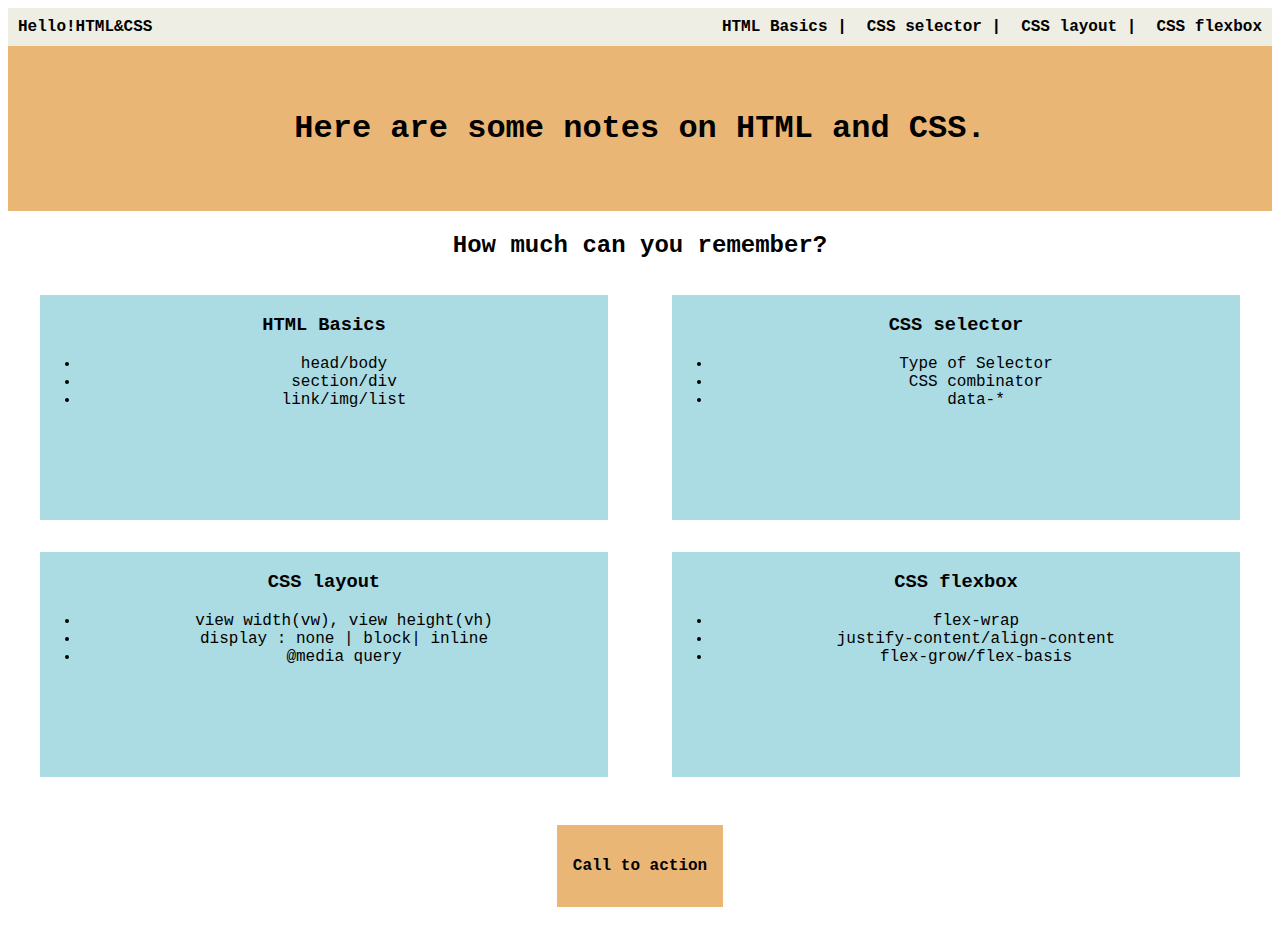
<file: Week-1/Assignment-2/index.html>
<!DOCTYPE html>
<html>

<head>
    <title>
        Hello!HTML&CSS
    </title>
    <link rel="stylesheet" href="css/base.css">
    <link rel="stylesheet" href="css/flexbox.css">
</head>

<body>

    <div class="nav-container">
        <div class="web-name">Hello!HTML&CSS</div>
        <div class="item-1">HTML Basics |</div>
        <div class="item-2 item">CSS selector |</div>
        <div class="item-3 item">CSS layout |</div>
        <div class="item-4 item">CSS flexbox</div>
    </div>
    <h1 id="welcome-msg">Here are some notes on HTML and CSS.</h1>
    <h2 id="session-title">How much can you remember?</h2>
    <div class="content-container">
        <div class="row-1">
            <div class="content-1">
                <h3>HTML Basics</h3>
                <ul>
                    <li>head/body</li>
                    <li>section/div</li>
                    <li>link/img/list</li>
                </ul>
            </div>
            <div class="content-2">
                <h3>CSS selector</h3>
                <ul>
                    <li>Type of Selector</li>
                    <li>CSS combinator</li>
                    <li>data-*</li>
                </ul>
            </div>
        </div>
        <div class="row-2">
            <div class="content-3">
                <h3>CSS layout</h3>
                <ul>
                    <li>view width(vw), view height(vh)</li>
                    <li>display : none | block| inline</li>
                    <li>@media query</li>
                </ul>
            </div>
            <div class="content-4">
                <h3>CSS flexbox</h3>
                <ul>
                    <li>flex-wrap</li>
                    <li>justify-content/align-content</li>
                    <li>flex-grow/flex-basis</li>
                </ul>
            </div>
        </div>
        <div id="botton">Call to action</div>
    </div>
</body>

</html>
</file>
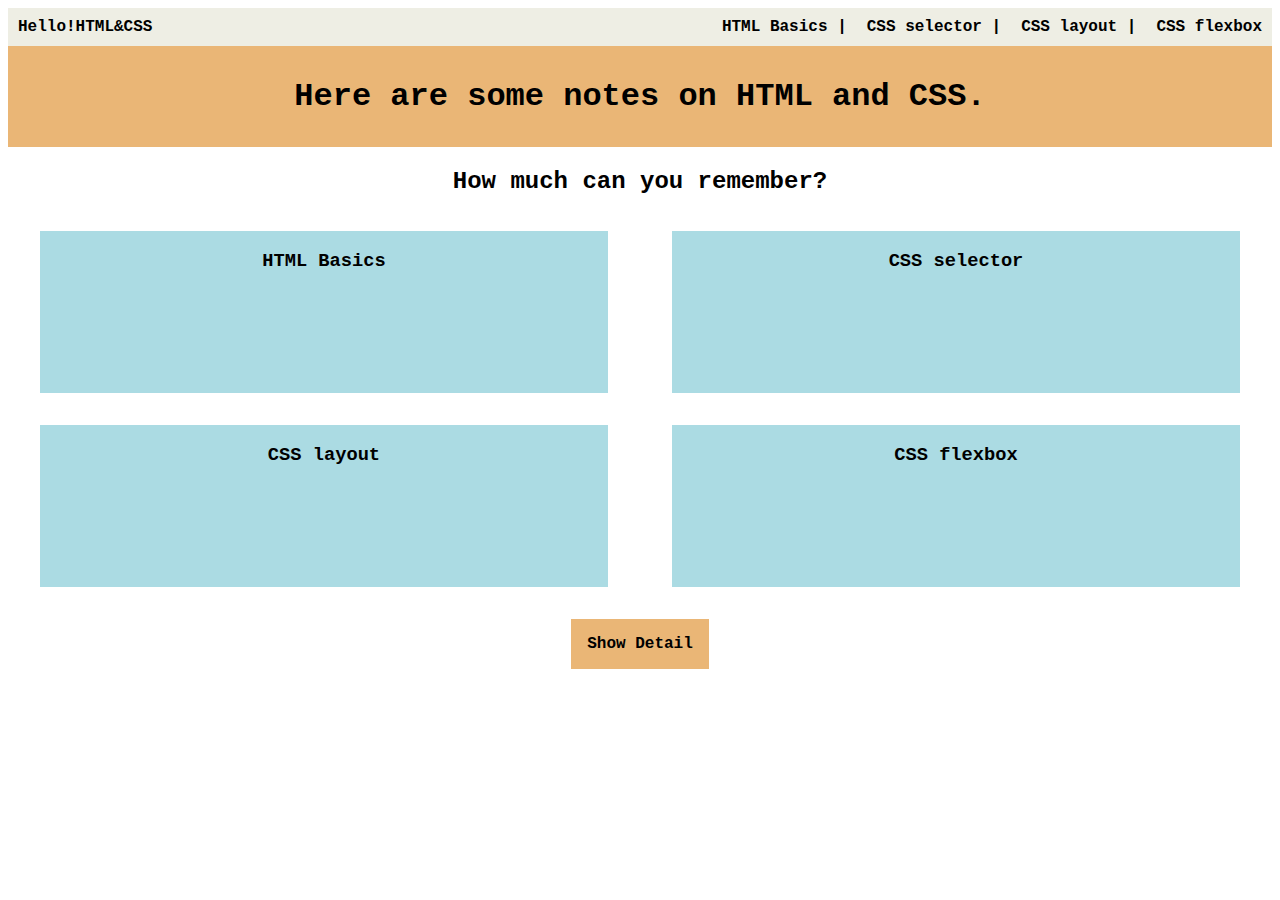
<file: Week-2/Assignment-4/index.html>
<!DOCTYPE html>
<html>

<head>
    <title>
        Hello!HTML&CSS
    </title>
    <link rel="stylesheet" href="css/base.css">
    <link rel="stylesheet" href="css/flexbox.css">
</head>

<body>
    <div class="nav-container">
        <div class="web-name">Hello!HTML&CSS</div>
        <div class="item-1">HTML Basics |</div>
        <div class="item-2 item">CSS selector |</div>
        <div class="item-3 item">CSS layout |</div>
        <div class="item-4 item">CSS flexbox</div>
    </div>
    <h1 id="welcome-msg">Here are some notes on HTML and CSS.</h1>
    <h2 id="session-title">How much can you remember?</h2>
    <div class="content-container">
        <div class="row-1">
            <div class="content-1">
                <h3>HTML Basics</h3>
            </div>
            <div class="content-2">
                <h3>CSS selector</h3>
            </div>
        </div>
        <div class="row-2">
            <div class="content-3">
                <h3>CSS layout</h3>
            </div>
            <div class="content-4">
                <h3>CSS flexbox</h3>
            </div>
        </div>
        <div id="button">Show Detail</div>
    </div>
    <div class="hidden-content-container">
        <div class="row-1">
            <div class="content-1">
                <ul>
                    <li>head/body</li>
                    <li>section/div</li>
                    <li>link/img/list</li>
                </ul>
            </div>
            <div class="content-2">
                <ul>
                    <li>Type of Selector</li>
                    <li>CSS combinator</li>
                    <li>data-*</li>
                </ul>
            </div>
        </div>
        <div class="row-2">
            <div class="content-3">
                <ul>
                    <li>view width(vw), view height(vh)</li>
                    <li>display : none | block| inline</li>
                    <li>@media query</li>
                </ul>
            </div>
            <div class="content-4">
                <ul>
                    <li>flex-wrap</li>
                    <li>justify-content/align-content</li>
                    <li>flex-grow/flex-basis</li>
                </ul>
            </div>
        </div>
    </div>
    <script src="app.js"></script>
</body>

</html>
</file>
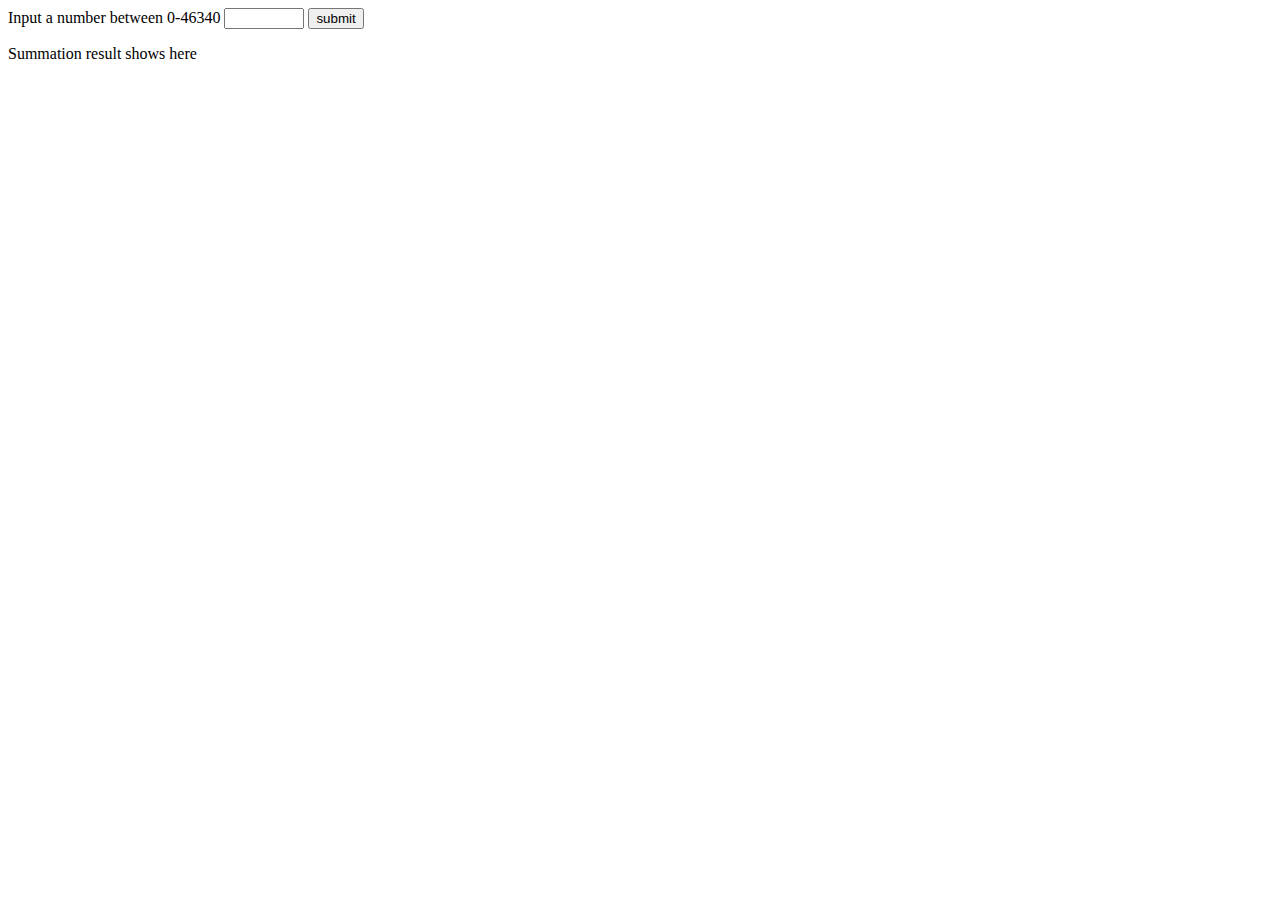
<file: Week-3/Assignments/src/main/resources/static/sum.html>
<!DOCTYPE html>
<html lang="en">
<head>
    <meta charset="UTF-8">
    <title>Summation</title>
</head>
<body>
<label for="inputNum">Input a number between 0-46340 </label>
<!--avoid overflow, set max-->
<!--Since int.MAX_VALUE=2147483647, use summation equation, when input>46340, it overflows.-->
<input type="number" id="inputNum" min="0" max="46340">
<button id="submitBtn">submit</button>
<p id="result">Summation result shows here</p>
<script>
    let submitBtn = document.getElementById("submitBtn");
    submitBtn.addEventListener('click', (event)=>{
        let inputNum = document.getElementById("inputNum").value;
        // since user can direct type-in and causing overflow...
        if (inputNum<0 || inputNum>46340){
            alert("Please enter a number in the valid range! (> <,)")
        }
        let xhr = new XMLHttpRequest();
        xhr.onreadystatechange = () => {
            if(xhr.readyState===4 && xhr.status===200){
                document.getElementById("result").innerText = xhr.responseText;
            }
        }
        xhr.open("GET",`http://localhost:3000/data?number=${inputNum}`);
        xhr.send();
    })

</script>
</body>
</html>
</file>
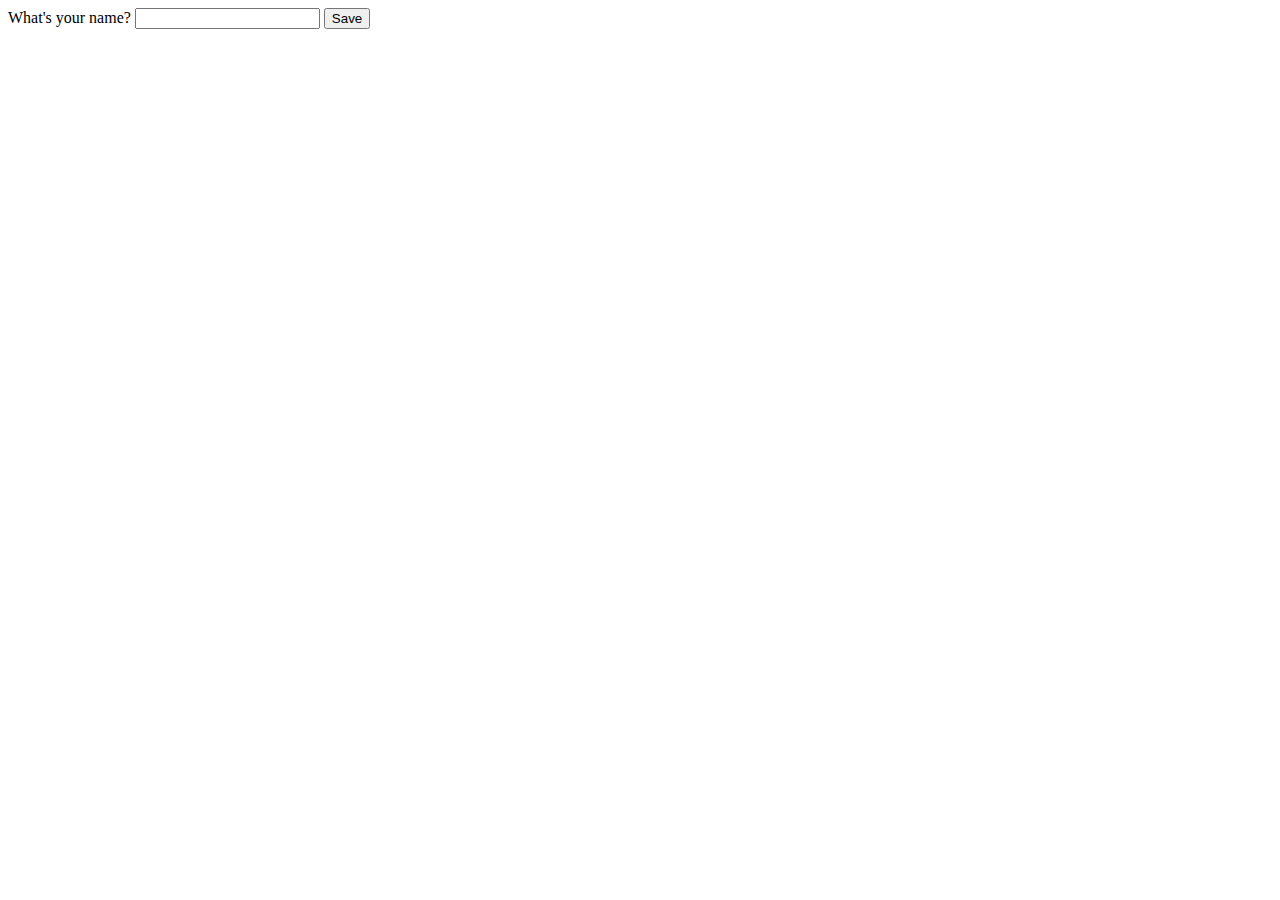
<file: Week-3/Assignments/src/main/resources/templates/trackName.html>
<!DOCTYPE html>
<html xmlns:th="http://www.thymeleaf.org">
<head>
    <meta charset="UTF-8">
    <title>Track Name</title>
</head>
<body>
<form th:unless="${name != null}" method="get" action="/trackName">
    <label>
        What's your name?
        <input name="name"/>
    </label>
    <button id="submitBtn">Save</button>
</form>
</body>
</html>
</file>
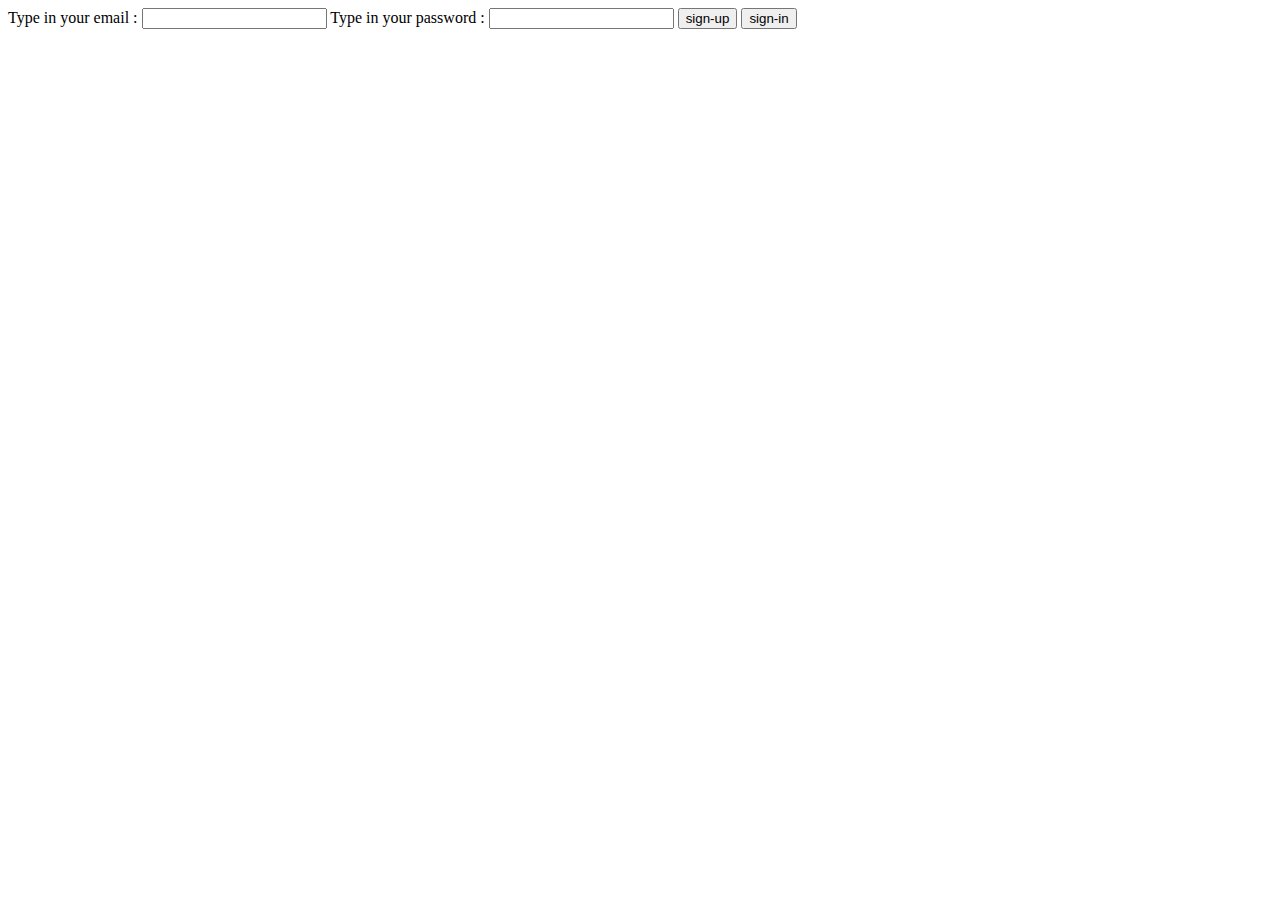
<file: Week-4/Assignment3/src/main/resources/templates/home.html>
<!DOCTYPE html>
<html xmlns:th="http://www.thymeleaf.org">
<head>
    <meta charset="UTF-8">
    <title>home</title>
</head>
<body>
<form method="post" action="/home">
    <label for="email">Type in your email : </label>
    <input id="email" name="email" type="text">
    <label for="password">Type in your password : </label>
    <input id="password" name="password" type="text">
    <button id="sign-up" name="btn" value="sign-up">sign-up</button>
    <button id="sign-in" name="btn" value="sign-in">sign-in</button>
</form>
<div th:if="${error != null}">
    <h1 th:text="${error}"></h1>
</div>
</body>
</html>
</file>
<file: Week-1/Assignment-2/css/base.css>
body {
    font-family: 'Courier New', Courier, monospace;
}

.web-name,
.item-1,
.item-2,
.item-3,
.item-4 {
    padding: 10px
}

.web-name {
    margin-right: auto;
    font-weight: bold;
}


@media (min-width: 1200px) {

    .content-1,
    .content-2,
    .content-3,
    .content-4 {
        width: 300px;
    }
}

.content-container {
    text-align: center;
}

#welcome-msg,
#botton {
    background: #eab676;
    padding: 2em 1em;
}

#botton {
    margin: 2em;
}

.content-1,
.content-2,
.content-3,
.content-4 {
    background-color: #abdbe3;
    width: 45%;
    height: 25vh;
    margin: 1em;
}
</file>
<file: Week-1/Assignment-2/css/flexbox.css>
.nav-container {
    display: flex;
    flex-wrap: wrap;
    justify-content: space-around;
    font-weight: bold;
    background-color: #eeeee4;
}


#welcome-msg,
#session-title {
    display: flex;
    margin-top: auto;
    justify-content: center;
}

#botton {
    display: inline-flex;
    font-weight: bold;
}

.row-1,
.row-2 {
    display: flex;
    flex-direction: row;
    justify-content: space-around;
}
</file>
<file: Week-2/Assignment-4/css/base.css>
body {
    font-family: 'Courier New', Courier, monospace;
}

.web-name,
.item-1,
.item-2,
.item-3,
.item-4 {
    padding: 10px
}

.web-name {
    margin-right: auto;
    font-weight: bold;
}


@media (min-width: 1200px) {

    .content-1,
    .content-2,
    .content-3,
    .content-4 {
        width: 300px;
    }
}

.content-container {
    text-align: center;
}

.hidden-content-container {
    display: none;
}

#welcome-msg,
#button {
    background: #eab676;
    padding: 1em;
}

#button {
    margin: 1em;
}

.content-1,
.content-2,
.content-3,
.content-4 {
    background-color: #abdbe3;
    width: 45%;
    height: 18vh;
    margin: 1em;
}
</file>
<file: Week-2/Assignment-4/css/flexbox.css>
.nav-container {
    display: flex;
    flex-wrap: wrap;
    justify-content: space-around;
    font-weight: bold;
    background-color: #eeeee4;
}


#welcome-msg,
#session-title {
    display: flex;
    margin-top: auto;
    justify-content: center;
}

#button {
    display: inline-flex;
    font-weight: bold;
}

.row-1,
.row-2 {
    display: flex;
    flex-direction: row;
    justify-content: space-around;
}
</file>
